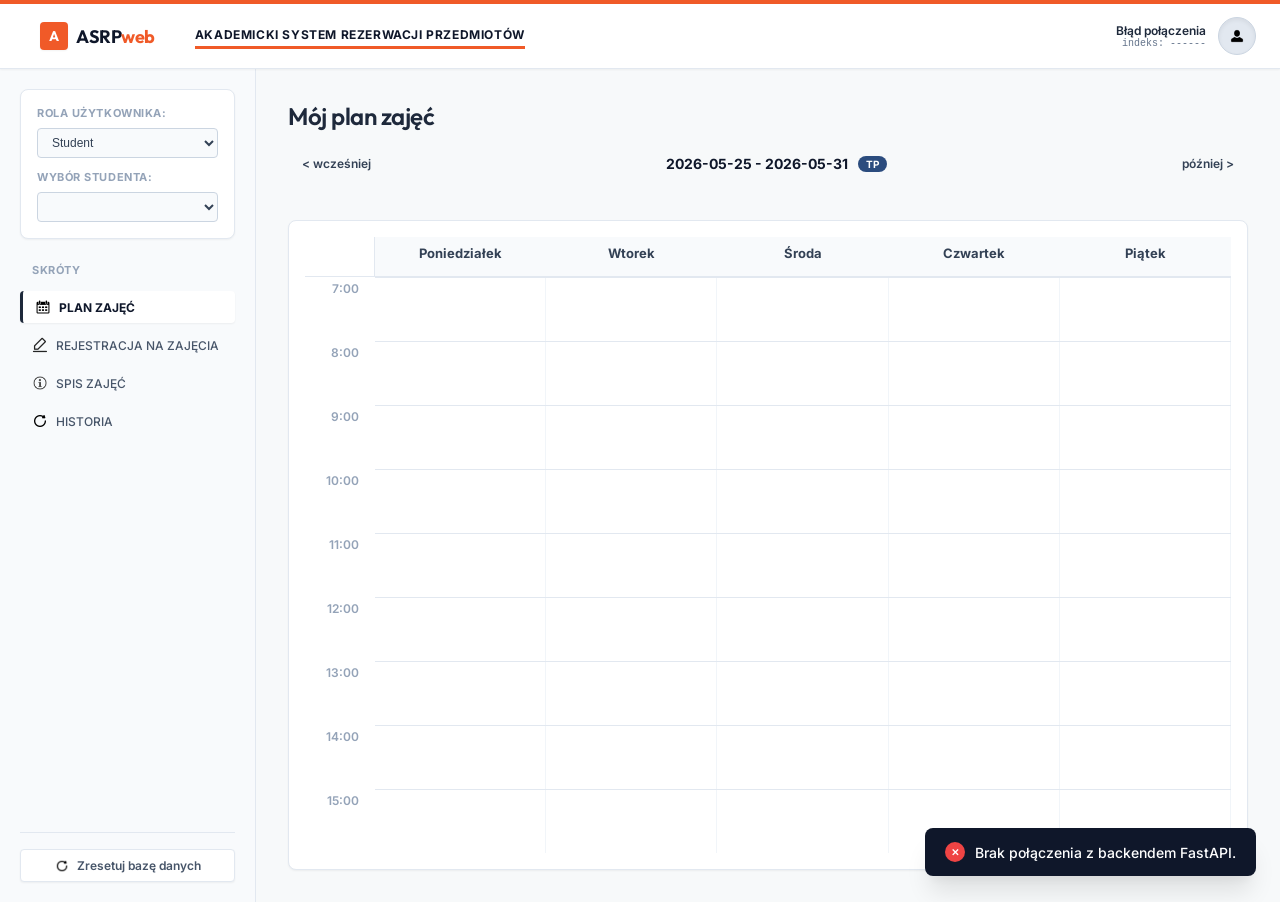
<file: index.html>
<!DOCTYPE html>
<html lang="pl">
<head>
    <meta charset="UTF-8">
    <meta name="viewport" content="width=device-width, initial-scale=1.0">
    <title>Mój plan zajęć - ASRPweb</title>
    <link href="https://fonts.googleapis.com/css2?family=Outfit:wght@300;400;500;600;700&family=Inter:wght@400;500;600;700&display=swap" rel="stylesheet">
    <link rel="stylesheet" href="style.css">
</head>
<body>
    <header class="header-container">
        <div class="header-left">
            <div class="logo-container">
                <div class="asrp-logo">A</div>
                <span class="asrp-text">ASRP<span>web</span></span>
            </div>

            <nav class="header-tabs">
                <span class="active-tab">Akademicki System Rezerwacji Przedmiotów</span>
            </nav>
        </div>

        <div class="profile-container">
            <div class="profile-info">
                <div id="currentUserLabel" class="profile-name">Ładowanie...</div>
                <div id="currentIndexLabel" class="profile-index">indeks: ------</div>
            </div>
            <div class="avatar-circle">
                <img src="img/avatar.png" alt="Avatar" class="avatar-img" />
            </div>
        </div>
    </header>

    <div class="layout-wrapper">
        
        <aside class="sidebar-nav">
            <div>
                <div class="student-selector-box">
                    <label for="roleSelect" class="selector-label">Rola Użytkownika:</label>
                    <select id="roleSelect" class="student-select" style="margin-bottom: 12px;">
                        <option value="student">Student</option>
                        <option value="teacher">Prowadzący</option>
                    </select>
                    
                    <label for="userSelect" id="userSelectLabel" class="selector-label">Student:</label>
                    <select id="userSelect" class="student-select">
                        <!-- Opcje będą dynamicznie wypełniane z API -->
                    </select>
                </div>

                <div class="menu-section">
                    <div class="menu-section-label">Skróty</div>
                    <nav class="menu-list" id="sidebarMenu">
                        <a href="index.html" class="menu-link-active" id="planLink">
                            <img src="img/callendar.png" alt="Plan" class="menu-icon" />
                            <span>PLAN ZAJĘĆ</span>
                        </a>
                        <a href="zapisy.html" class="menu-link" id="actionLink">
                            <img src="img/sign.png" alt="Rejestracja" class="menu-icon" />
                            <span>REJESTRACJA NA ZAJĘCIA</span>
                        </a>
                        <a href="zajecia.html" class="menu-link" id="catalogLink">
                            <img src="img/info.png" alt="Spis" class="menu-icon" />
                            <span>SPIS ZAJĘĆ</span>
                        </a>
                        <a href="historia.html" class="menu-link" id="historyLink">
                            <img src="img/reset.png" alt="Historia" class="menu-icon" style="filter: hue-rotate(90deg);" />
                            <span>HISTORIA</span>
                        </a>
                    </nav>
                </div>
            </div>

            <div class="sidebar-bottom">
                <button id="resetDbBtn" class="reset-db-btn">
                    <img src="img/reset.png" alt="Reset" class="reset-icon" />
                    <span>Zresetuj bazę danych</span>
                </button>
            </div>
        </aside>

        <main class="content-main">
            <section class="content-section">
                <div class="title-container">
                    <h1 class="main-title">Mój plan zajęć</h1>
                </div>

                <div class="week-navigation">
                    <button id="prevWeekBtn" class="nav-text-btn">
                        <span>&lt; wcześniej</span>
                    </button>
                    
                    <div class="week-range-container">
                        <span id="dateRangeText">2026-05-25 - 2026-05-31</span>
                        <span id="weekParityText" class="week-parity-badge" title="Tydzień parzysty / nieparzysty">TP</span>
                    </div>

                    <button id="nextWeekBtn" class="nav-text-btn">
                        <span>później &gt;</span>
                    </button>
                </div>

                <div class="timetable-outer-container">
                    <div class="timetable-inner-container">
                        <div id="timetableGrid" class="timetable-grid">
                            <div class="grid-top-left-cell"></div>
                            <div class="weekday-header weekday-header-mon">Poniedziałek</div>
                            <div class="weekday-header weekday-header-tue">Wtorek</div>
                            <div class="weekday-header weekday-header-wed">Środa</div>
                            <div class="weekday-header weekday-header-thu">Czwartek</div>
                            <div class="weekday-header weekday-header-fri">Piątek</div>
                        </div>
                    </div>
                </div>
            </section>
        </main>
    </div>

    <div id="toast">
        <span id="toastIcon" class="toast-icon"></span>
        <span id="toastText">Toast message placeholder</span>
    </div>

    <script src="index.js"></script>
</body>
</html>
</file>
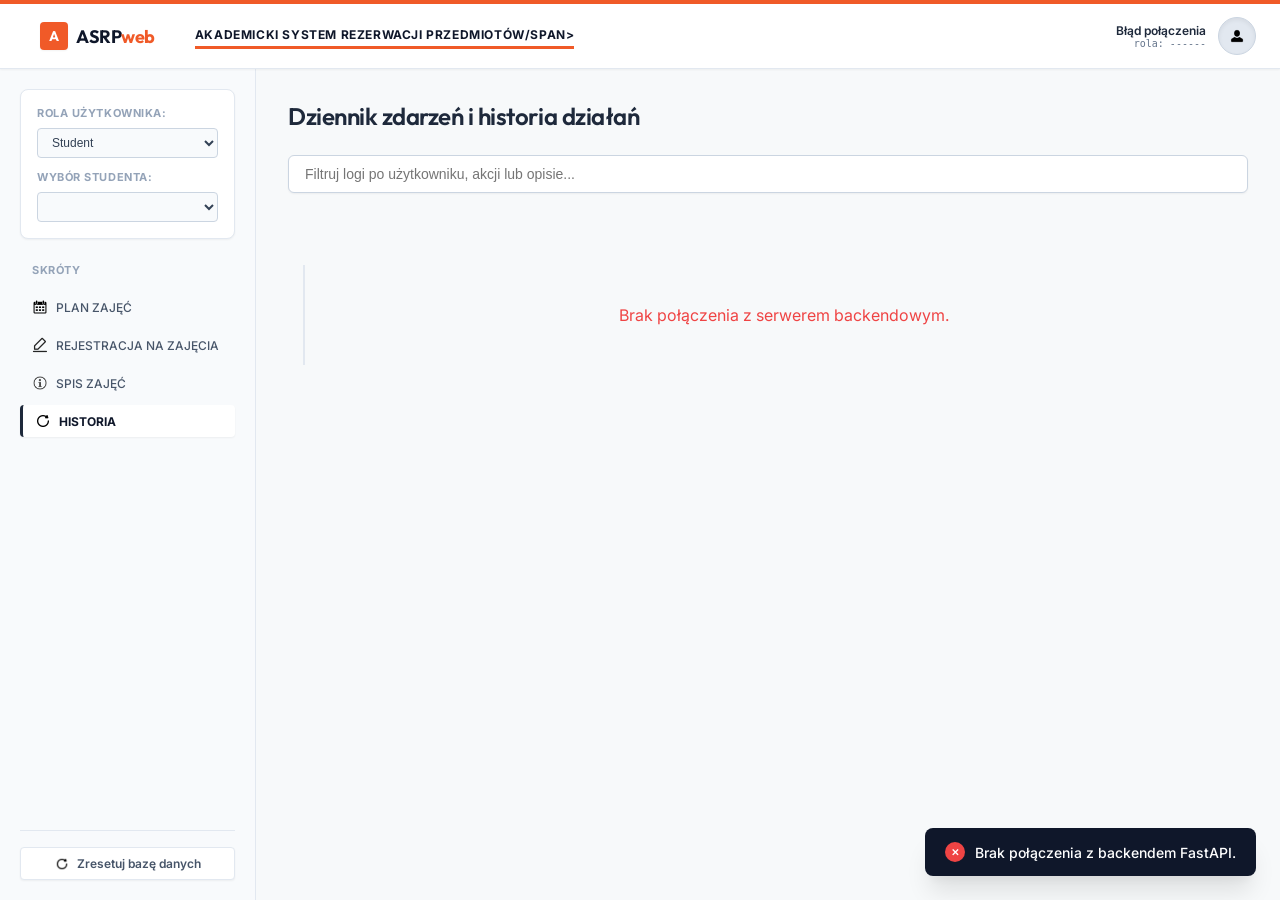
<file: historia.html>
<!DOCTYPE html>
<html lang="pl">
<head>
    <meta charset="UTF-8">
    <meta name="viewport" content="width=device-width, initial-scale=1.0">
    <title>Historia operacji - ASRPweb</title>
    <link href="https://fonts.googleapis.com/css2?family=Outfit:wght@300;400;500;600;700&family=Inter:wght@400;500;600;700&display=swap" rel="stylesheet">
    <link rel="stylesheet" href="style.css">
</head>
<body>

    <header class="header-container">
        <div class="header-left">
            <div class="logo-container">
                <div class="asrp-logo">A</div>
                <span class="asrp-text">ASRP<span>web</span></span>
            </div>

            <nav class="header-tabs">
                <span class="active-tab">Akademicki System Rezerwacji Przedmiotów/span>
            </nav>
        </div>

        <div class="profile-container">
            <div class="profile-info">
                <div id="currentUserLabel" class="profile-name">Ładowanie...</div>
                <div id="currentIndexLabel" class="profile-index">rola: ------</div>
            </div>
            <div class="avatar-circle">
                <img src="img/avatar.png" alt="Avatar" class="avatar-img" />
            </div>
        </div>
    </header>

    <div class="layout-wrapper">
        <aside class="sidebar-nav">
            <div>
                <div class="student-selector-box">
                    <label for="roleSelect" class="selector-label">Rola Użytkownika:</label>
                    <select id="roleSelect" class="student-select" style="margin-bottom: 12px;">
                        <option value="student">Student</option>
                        <option value="teacher">Prowadzący</option>
                    </select>
                    
                    <label for="userSelect" id="userSelectLabel" class="selector-label">Użytkownik:</label>
                    <select id="userSelect" class="student-select">
                        <!-- Opcje będą dynamicznie wypełniane z API -->
                    </select>
                </div>

                <div class="menu-section">
                    <div class="menu-section-label">Skróty</div>
                    <nav class="menu-list" id="sidebarMenu">
                        <a href="index.html" class="menu-link" id="planLink">
                            <img src="img/callendar.png" alt="Plan" class="menu-icon" />
                            <span>PLAN ZAJĘĆ</span>
                        </a>
                        <a href="zapisy.html" class="menu-link" id="actionLink">
                            <img src="img/sign.png" alt="Rejestracja" class="menu-icon" />
                            <span>REJESTRACJA NA ZAJĘCIA</span>
                        </a>
                        <a href="zajecia.html" class="menu-link" id="catalogLink">
                            <img src="img/info.png" alt="Spis" class="menu-icon" />
                            <span>SPIS ZAJĘĆ</span>
                        </a>
                        <a href="historia.html" class="menu-link-active" id="historyLink">
                            <img src="img/reset.png" alt="Historia" class="menu-icon" style="filter: hue-rotate(90deg);" />
                            <span>HISTORIA</span>
                        </a>
                    </nav>
                </div>
            </div>

            <div class="sidebar-bottom">
                <button id="resetDbBtn" class="reset-db-btn">
                    <img src="img/reset.png" alt="Reset" class="reset-icon" />
                    <span>Zresetuj bazę danych</span>
                </button>
            </div>
        </aside>

        <main class="content-main">
            <section class="content-section">
                <div class="title-container">
                    <h1 class="main-title">Dziennik zdarzeń i historia działań</h1>
                </div>

                <div class="search-bar-container">
                    <input type="text" id="searchBar" class="search-input-field" placeholder="Filtruj logi po użytkowniku, akcji lub opisie...">
                </div>

                <div id="logsContainer" class="timeline-container">
                    <!-- Dynamiczne wiersze logów będą wstawiane tutaj -->
                    <div style="text-align: center; padding: 48px; color: #64748b;">Ładowanie historii działań...</div>
                </div>
            </section>
        </main>
    </div>

    <!-- TOAST POPUP -->
    <div id="toast">
        <span id="toastIcon" class="toast-icon"></span>
        <span id="toastText">Toast message placeholder</span>
    </div>

    <script src="historia.js"></script>
</body>
</html>
</file>
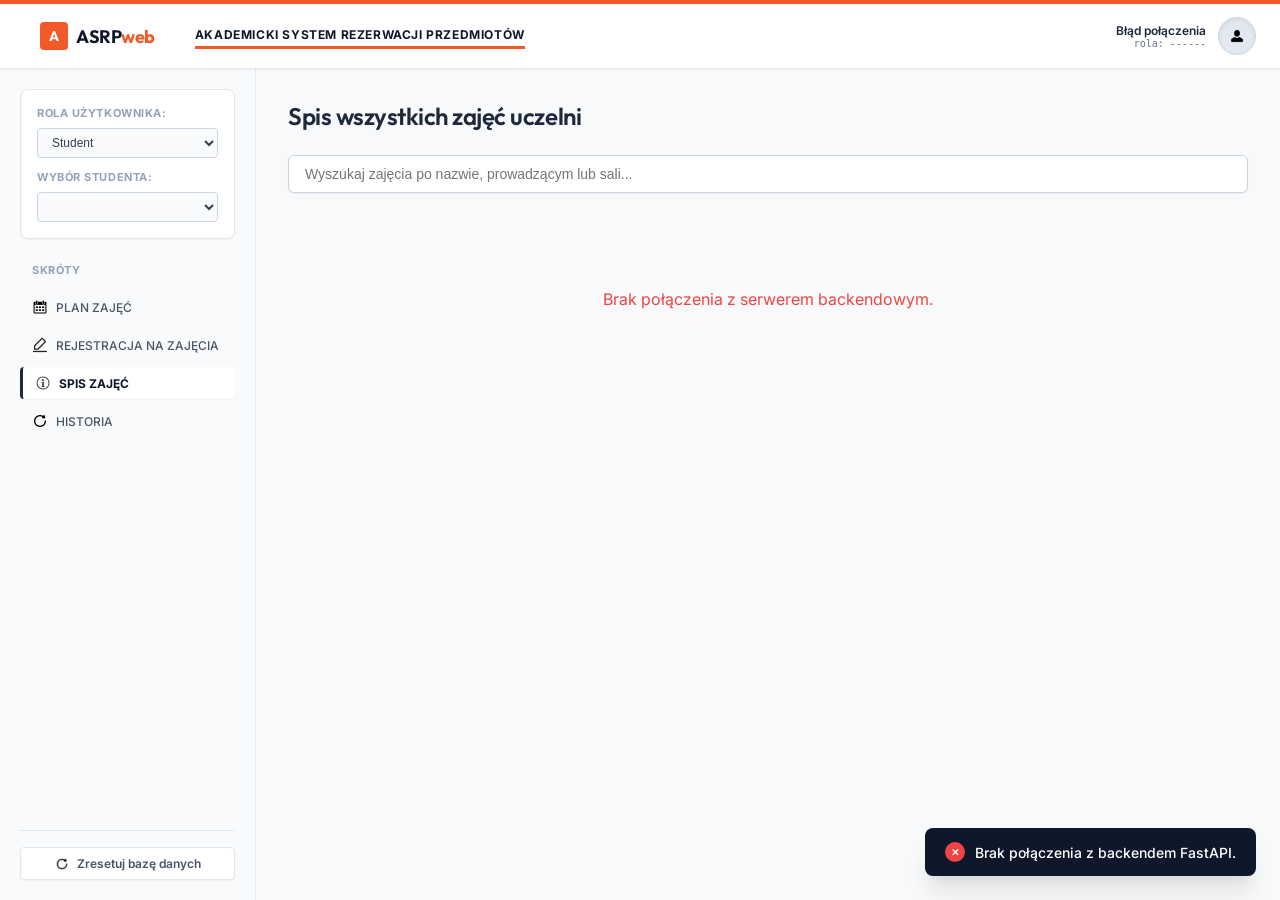
<file: zajecia.html>
<!DOCTYPE html>
<html lang="pl">
<head>
    <meta charset="UTF-8">
    <meta name="viewport" content="width=device-width, initial-scale=1.0">
    <title>Spis wszystkich zajęć - ASRPweb</title>
    <link href="https://fonts.googleapis.com/css2?family=Outfit:wght@300;400;500;600;700&family=Inter:wght@400;500;600;700&display=swap" rel="stylesheet">
    <link rel="stylesheet" href="style.css">
</head>
<body>

    <header class="header-container">
        <div class="header-left">
            <div class="logo-container">
                <div class="asrp-logo">A</div>
                <span class="asrp-text">ASRP<span>web</span></span>
            </div>

            <nav class="header-tabs">
                <span class="active-tab">Akademicki System Rezerwacji Przedmiotów</span>
            </nav>
        </div>

        <div class="profile-container">
            <div class="profile-info">
                <div id="currentUserLabel" class="profile-name">Ładowanie...</div>
                <div id="currentIndexLabel" class="profile-index">rola: ------</div>
            </div>
            <div class="avatar-circle">
                <img src="img/avatar.png" alt="Avatar" class="avatar-img" />
            </div>
        </div>
    </header>

    <div class="layout-wrapper">
        <aside class="sidebar-nav">
            <div>
                <div class="student-selector-box">
                    <label for="roleSelect" class="selector-label">Rola Użytkownika:</label>
                    <select id="roleSelect" class="student-select" style="margin-bottom: 12px;">
                        <option value="student">Student</option>
                        <option value="teacher">Prowadzący</option>
                    </select>
                    
                    <label for="userSelect" id="userSelectLabel" class="selector-label">Użytkownik:</label>
                    <select id="userSelect" class="student-select">
                        <!-- Opcje będą dynamicznie wypełniane z API -->
                    </select>
                </div>

                <div class="menu-section">
                    <div class="menu-section-label">Skróty</div>
                    <nav class="menu-list" id="sidebarMenu">
                        <a href="index.html" class="menu-link" id="planLink">
                            <img src="img/callendar.png" alt="Plan" class="menu-icon" />
                            <span>PLAN ZAJĘĆ</span>
                        </a>
                        <a href="zapisy.html" class="menu-link" id="actionLink">
                            <img src="img/sign.png" alt="Rejestracja" class="menu-icon" />
                            <span>REJESTRACJA NA ZAJĘCIA</span>
                        </a>
                        <a href="zajecia.html" class="menu-link-active" id="catalogLink">
                            <img src="img/info.png" alt="Spis" class="menu-icon" />
                            <span>SPIS ZAJĘĆ</span>
                        </a>
                        <a href="historia.html" class="menu-link" id="historyLink">
                            <img src="img/reset.png" alt="Historia" class="menu-icon" style="filter: hue-rotate(90deg);" />
                            <span>HISTORIA</span>
                        </a>
                    </nav>
                </div>
            </div>

            <div class="sidebar-bottom">
                <button id="resetDbBtn" class="reset-db-btn">
                    <img src="img/reset.png" alt="Reset" class="reset-icon" />
                    <span>Zresetuj bazę danych</span>
                </button>
            </div>
        </aside>

        <main class="content-main">
            <section class="content-section">
                <div class="title-container">
                    <h1 class="main-title">Spis wszystkich zajęć uczelni</h1>
                </div>

                <div class="search-bar-container">
                    <input type="text" id="searchBar" class="search-input-field" placeholder="Wyszukaj zajęcia po nazwie, prowadzącym lub sali...">
                </div>

                <div id="catalogContainer">
                    <!-- Dynamiczne karty zajęć będą wstawiane tutaj -->
                    <div style="text-align: center; padding: 48px; color: #64748b;">Ładowanie spisu zajęć...</div>
                </div>
            </section>
        </main>
    </div>

    <!-- TOAST POPUP -->
    <div id="toast">
        <span id="toastIcon" class="toast-icon"></span>
        <span id="toastText">Toast message placeholder</span>
    </div>

    <script src="zajecia.js"></script>
</body>
</html>
</file>
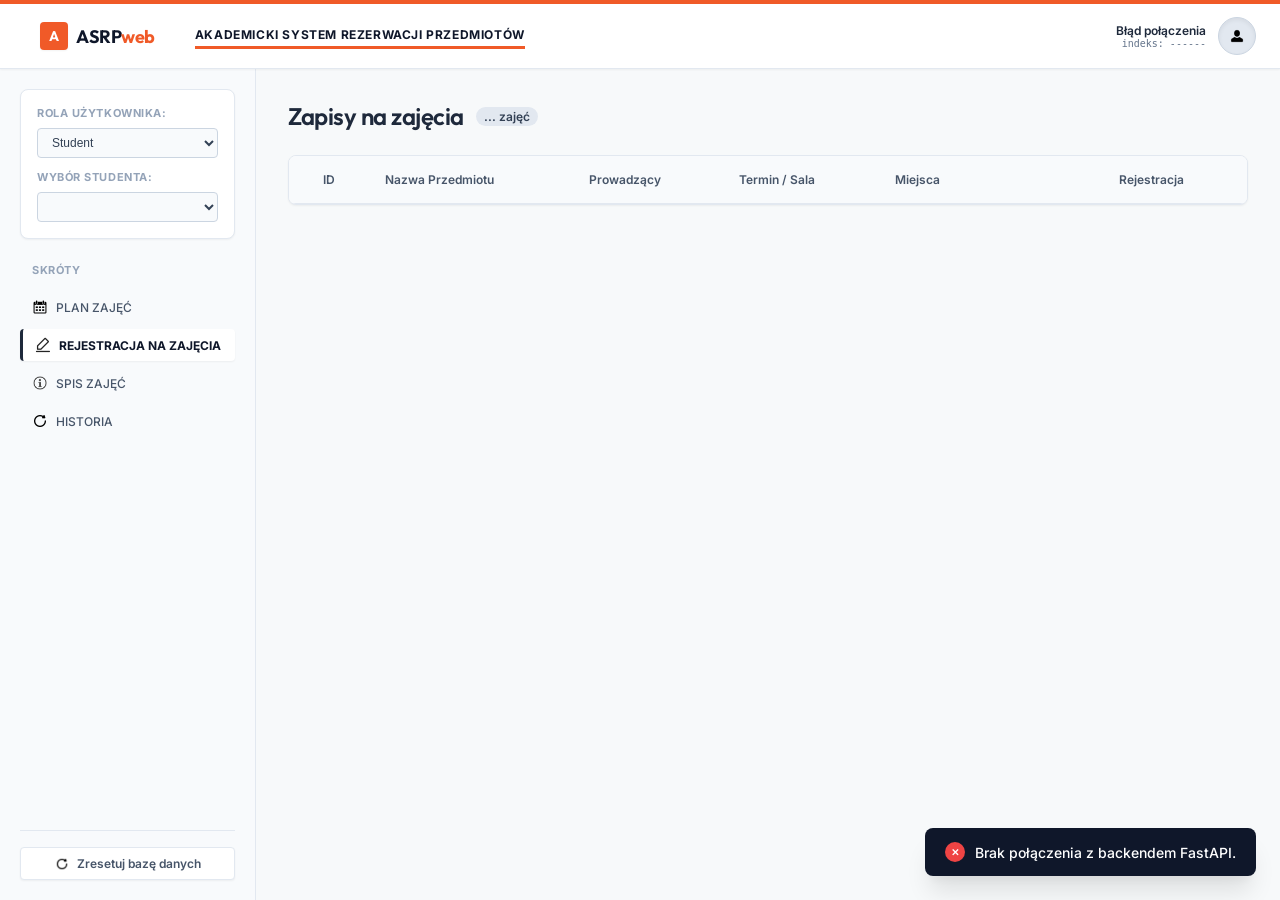
<file: zapisy.html>
<!DOCTYPE html>
<html lang="pl">
<head>
    <meta charset="UTF-8">
    <meta name="viewport" content="width=device-width, initial-scale=1.0">
    <title>Zapisy na zajęcia - ASRPweb</title>
    <link href="https://fonts.googleapis.com/css2?family=Outfit:wght@300;400;500;600;700&family=Inter:wght@400;500;600;700&display=swap" rel="stylesheet">
    <link rel="stylesheet" href="style.css">
</head>
<body>

    <header class="header-container">
        <div class="header-left">
            <div class="logo-container">
                <div class="asrp-logo">A</div>
                <span class="asrp-text">ASRP<span>web</span></span>
            </div>

            <nav class="header-tabs">
                <span class="active-tab">Akademicki System Rezerwacji Przedmiotów</span>
            </nav>
        </div>

        <div class="profile-container">
            <div class="profile-info">
                <div id="currentUserLabel" class="profile-name">Ładowanie...</div>
                <div id="currentIndexLabel" class="profile-index">indeks: ------</div>
            </div>
            <div class="avatar-circle">
                <img src="img/avatar.png" alt="Avatar" class="avatar-img" />
            </div>
        </div>
    </header>

    <div class="layout-wrapper">
        <aside class="sidebar-nav">
            <div>
                <div class="student-selector-box">
                    <label for="roleSelect" class="selector-label">Rola Użytkownika:</label>
                    <select id="roleSelect" class="student-select" style="margin-bottom: 12px;">
                        <option value="student">Student</option>
                        <option value="teacher">Prowadzący</option>
                    </select>
                    
                    <label for="userSelect" id="userSelectLabel" class="selector-label">Student:</label>
                    <select id="userSelect" class="student-select">
                        <!-- Opcje będą dynamicznie wypełniane z API -->
                    </select>
                </div>

                <div class="menu-section">
                    <div class="menu-section-label">Skróty</div>
                    <nav class="menu-list" id="sidebarMenu">
                        <a href="index.html" class="menu-link" id="planLink">
                            <img src="img/callendar.png" alt="Plan" class="menu-icon" />
                            <span>PLAN ZAJĘĆ</span>
                        </a>
                        <a href="zapisy.html" class="menu-link-active" id="actionLink">
                            <img src="img/sign.png" alt="Rejestracja" class="menu-icon" />
                            <span>REJESTRACJA NA ZAJĘCIA</span>
                        </a>
                        <a href="zajecia.html" class="menu-link" id="catalogLink">
                            <img src="img/info.png" alt="Spis" class="menu-icon" />
                            <span>SPIS ZAJĘĆ</span>
                        </a>
                        <a href="historia.html" class="menu-link" id="historyLink">
                            <img src="img/reset.png" alt="Historia" class="menu-icon" style="filter: hue-rotate(90deg);" />
                            <span>HISTORIA</span>
                        </a>
                    </nav>
                </div>
            </div>

            <div class="sidebar-bottom">
                <button id="resetDbBtn" class="reset-db-btn">
                    <img src="img/reset.png" alt="Reset" class="reset-icon" />
                    <span>Zresetuj bazę danych</span>
                </button>
            </div>
        </aside>

        <main class="content-main">
            <section class="content-section">
                <div class="title-container-align">
                    <h1 class="main-title">Zapisy na zajęcia</h1>
                    <span id="classesCountBadge" class="classes-count-badge">... zajęć</span>
                </div>

                <div id="alert-message">
                    <span id="alertMessageText">Alert text placeholder</span>
                    <button onclick="document.getElementById('alert-message').classList.remove('show-alert')" class="alert-close-btn">✕</button>
                </div>

                <div class="registration-container">
                    <div class="table-responsive">
                        <table class="registration-table">
                            <thead>
                                <tr>
                                    <th class="table-id-header">ID</th>
                                    <th>Nazwa Przedmiotu</th>
                                    <th>Prowadzący</th>
                                    <th>Termin / Sala</th>
                                    <th class="table-seats-header">Miejsca</th>
                                    <th class="table-action-header">Rejestracja</th>
                                </tr>
                            </thead>
                            <tbody id="classesTableBody">
                                <!-- zajęcia uzupełniane dynamicznie z API -->
                            </tbody>
                        </table>
                    </div>
                </div>
            </section>
        </main>
    </div>

    <!-- TOAST POPUP -->
    <div id="toast">
        <span id="toastIcon" class="toast-icon"></span>
        <span id="toastText">Toast message placeholder</span>
    </div>

    <!-- Link to external JS -->
    <script src="zapisy.js"></script>
</body>
</html>
</file>
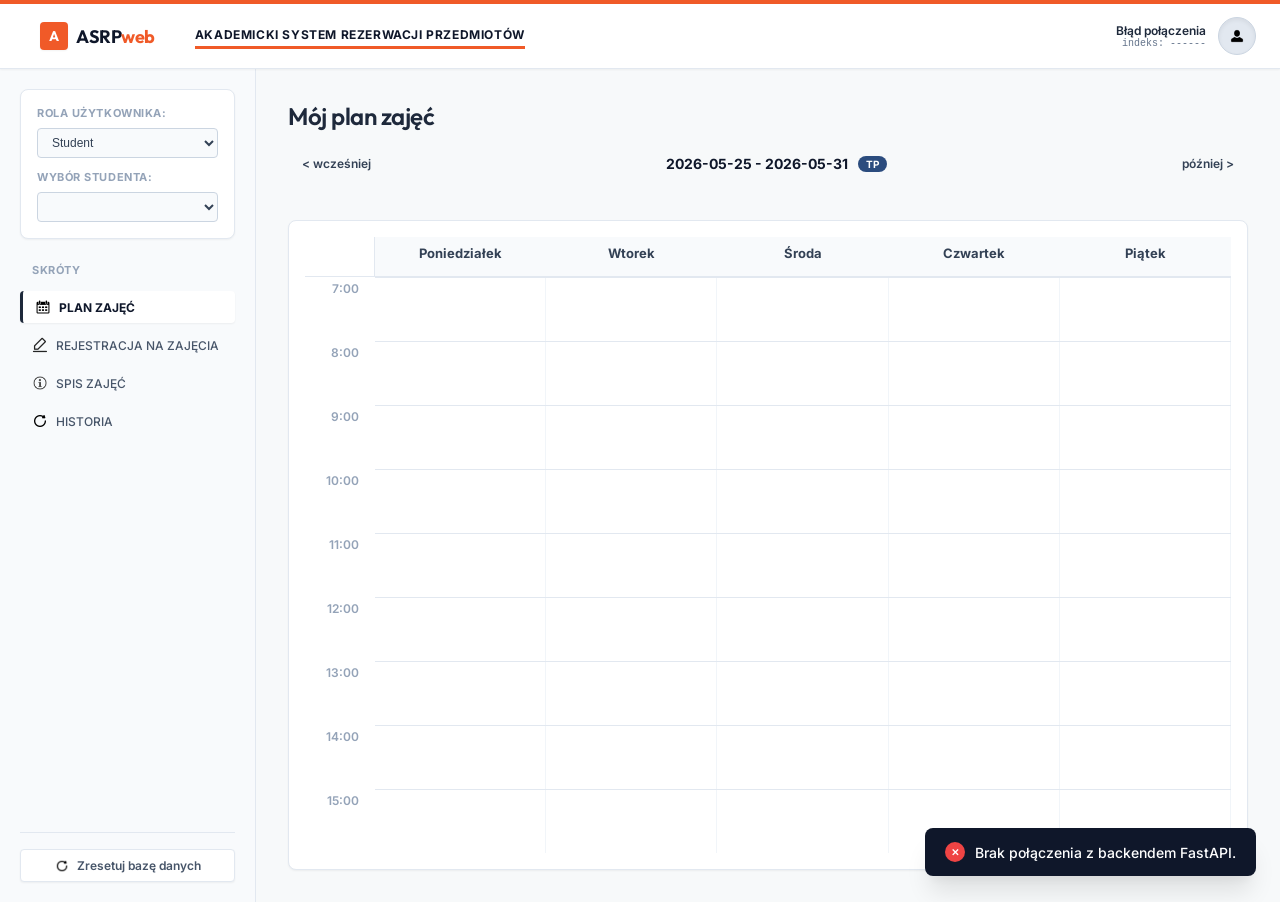
<file: zarzadzanie.html>
<!DOCTYPE html>
<html lang="pl">
<head>
    <meta charset="UTF-8">
    <meta name="viewport" content="width=device-width, initial-scale=1.0">
    <title>Zarządzanie zajęciami - USOSweb</title>
    <link href="https://fonts.googleapis.com/css2?family=Outfit:wght@300;400;500;600;700&family=Inter:wght@400;500;600;700&display=swap" rel="stylesheet">
    <link rel="stylesheet" href="style.css">
</head>
<body>

    <header class="header-container">
        <div class="header-left">
            <div class="logo-container">
                <div class="asrp-logo">A</div>
                <span class="asrp-text">ASRP<span>web</span></span>
            </div>

            <nav class="header-tabs">
                <span class="active-tab">Akademicki System Rezerwacji Przedmiotów</span>
            </nav>
        </div>

        <div class="profile-container">
            <div class="profile-info">
                <div id="currentUserLabel" class="profile-name">Ładowanie...</div>
                <div id="currentIndexLabel" class="profile-index">rola: ------</div>
            </div>
            <div class="avatar-circle">
                <img src="img/avatar.png" alt="Avatar" class="avatar-img" />
            </div>
        </div>
    </header>

    <div class="layout-wrapper">
        <aside class="sidebar-nav">
            <div>
                <div class="student-selector-box">
                    <label for="roleSelect" class="selector-label">Rola Użytkownika:</label>
                    <select id="roleSelect" class="student-select" style="margin-bottom: 12px;">
                        <option value="student">Student</option>
                        <option value="teacher">Prowadzący</option>
                    </select>
                    
                    <label for="userSelect" id="userSelectLabel" class="selector-label">Prowadzący:</label>
                    <select id="userSelect" class="student-select">
                        <!-- Opcje będą dynamicznie wypełniane z API -->
                    </select>
                </div>

                <div class="menu-section">
                    <div class="menu-section-label">Skróty</div>
                    <nav class="menu-list" id="sidebarMenu">
                        <a href="index.html" class="menu-link" id="planLink">
                            <img src="img/callendar.png" alt="Plan" class="menu-icon" />
                            <span>PLAN ZAJĘĆ</span>
                        </a>
                        <a href="zarzadzanie.html" class="menu-link-active" id="actionLink">
                            <img src="img/sign.png" alt="Zarządzanie" class="menu-icon" />
                            <span>PANEL PROWADZĄCEGO</span>
                        </a>
                        <a href="zajecia.html" class="menu-link" id="catalogLink">
                            <img src="img/info.png" alt="Spis" class="menu-icon" />
                            <span>SPIS ZAJĘĆ</span>
                        </a>
                        <a href="historia.html" class="menu-link" id="historyLink">
                            <img src="img/reset.png" alt="Historia" class="menu-icon" style="filter: hue-rotate(90deg);" />
                            <span>HISTORIA</span>
                        </a>
                    </nav>
                </div>
            </div>

            <div class="sidebar-bottom">
                <button id="resetDbBtn" class="reset-db-btn">
                    <img src="img/reset.png" alt="Reset" class="reset-icon" />
                    <span>Zresetuj bazę danych</span>
                </button>
            </div>
        </aside>

        <main class="content-main">
            <section class="content-section">
                <div class="title-container-align">
                    <h1 class="main-title">Zarządzanie zajęciami</h1>
                    <div style="display: flex; gap: 12px; align-items: center;">
                        <span id="classesCountBadge" class="classes-count-badge">... zajęć</span>
                        <button id="addClassBtn" class="add-class-btn">
                            <span>+ Dodaj zajęcia</span>
                        </button>
                    </div>
                </div>

                <div id="alert-message">
                    <span id="alertMessageText">Alert text placeholder</span>
                    <button onclick="document.getElementById('alert-message').classList.remove('show-alert')" class="alert-close-btn">✕</button>
                </div>

                <div class="registration-container">
                    <div class="table-responsive">
                        <table class="registration-table">
                            <thead>
                                <tr>
                                    <th class="table-id-header">ID</th>
                                    <th>Nazwa Zajęć</th>
                                    <th>Termin</th>
                                    <th>Sala</th>
                                    <th>Miejsca (Zapisani / Maks)</th>
                                    <th>Parzystość</th>
                                    <th class="table-action-header">Akcje</th>
                                </tr>
                            </thead>
                            <tbody id="classesTableBody">
                                <!-- zajęcia uzupełniane dynamicznie z API -->
                            </tbody>
                        </table>
                    </div>
                </div>
            </section>
        </main>
    </div>

    <!-- MODAL DO DODAWANIA/EDYCJI ZAJĘĆ -->
    <div id="classModal" class="modal-overlay">
        <div class="modal-container">
            <div class="modal-header">
                <h2 id="modalTitle">Dodaj nowe zajęcia</h2>
                <button id="closeModalBtn" class="modal-close-x">✕</button>
            </div>
            <form id="classForm" class="modal-form">
                <div id="modal-alert-message" class="modal-alert-box">
                    <span id="modalAlertMessageText">Alert text placeholder</span>
                    <button type="button" onclick="document.getElementById('modal-alert-message').classList.remove('show-alert')" class="alert-close-btn">✕</button>
                </div>
                <input type="hidden" id="classIdInput" value="">
                
                <div class="form-group">
                    <label for="classNameInput">Nazwa przedmiotu / zajęć</label>
                    <input type="text" id="classNameInput" required placeholder="np. Algorytmy i struktury danych">
                </div>
                
                <div class="form-row">
                    <div class="form-group half-width">
                        <label for="classRoomInput">Sala</label>
                        <input type="text" id="classRoomInput" required placeholder="np. 3.12">
                    </div>
                    <div class="form-group half-width">
                        <label for="classMaxSeatsInput">Liczba miejsc</label>
                        <input type="number" id="classMaxSeatsInput" required min="1" value="30">
                    </div>
                </div>
                
                <div class="form-row">
                    <div class="form-group third-width">
                        <label for="classDayInput">Dzień tygodnia</label>
                        <select id="classDayInput" class="student-select">
                            <option value="1">Poniedziałek</option>
                            <option value="2">Wtorek</option>
                            <option value="3">Środa</option>
                            <option value="4">Czwartek</option>
                            <option value="5">Piątek</option>
                        </select>
                    </div>
                    <div class="form-group third-width">
                        <label for="classStartTimeInput">Godzina startu</label>
                        <input type="text" id="classStartTimeInput" required placeholder="08:00" pattern="^[0-2][0-9]:[0-5][0-9]$" title="Format HH:MM">
                    </div>
                    <div class="form-group third-width">
                        <label for="classEndTimeInput">Godzina końca</label>
                        <input type="text" id="classEndTimeInput" required placeholder="09:30" pattern="^[0-2][0-9]:[0-5][0-9]$" title="Format HH:MM">
                    </div>
                </div>
                
                <div class="form-group">
                    <label for="classParityInput">Parzystość tygodnia</label>
                    <select id="classParityInput" class="student-select">
                        <option value="0">Co tydzień (TP i TN)</option>
                        <option value="1">Tydzień parzysty (TP)</option>
                        <option value="2">Tydzień nieparzysty (TN)</option>
                    </select>
                </div>
                
                <div class="modal-buttons">
                    <button type="button" id="cancelModalBtn" class="btn-cancel">Anuluj</button>
                    <button type="submit" id="saveClassBtn" class="btn-save">Zapisz</button>
                </div>
            </form>
        </div>
    </div>

    <!-- TOAST POPUP -->
    <div id="toast">
        <span id="toastIcon" class="toast-icon"></span>
        <span id="toastText">Toast message placeholder</span>
    </div>

    <script src="zarzadzanie.js"></script>
</body>
</html>
</file>
<file: style.css>
/* ASRP Mockup Stylesheet */

body {
    font-family: 'Inter', -apple-system, BlinkMacSystemFont, "Segoe UI", Roboto, sans-serif;
    background-color: #f7f9fa;
    margin: 0;
    padding: 0;
    min-height: 100vh;
    display: flex;
    flex-direction: column;
    color: #334155;
}

/* Header Component */
.header-container {
    background-color: white;
    border-top: 4px solid #f05a28;
    border-bottom: 1px solid #e2e8f0;
    padding: 12px 24px;
    display: flex;
    align-items: center;
    justify-content: space-between;
    box-shadow: 0 1px 2px 0 rgba(0, 0, 0, 0.05);
    z-index: 10;
    height: 40px;
}

.header-left {
    display: flex;
    align-items: center;
}

.burger-btn {
    color: #475569;
    background: none;
    border: none;
    cursor: pointer;
    padding: 0;
    display: flex;
    align-items: center;
}

.logo-container {
    margin-left: 16px;
    display: flex;
    align-items: center;
    gap: 8px;
}

.asrp-logo {
    width: 28px;
    height: 28px;
    background-color: #f05a28;
    border-radius: 4px;
    display: flex;
    align-items: center;
    justify-content: center;
    color: white;
    font-weight: bold;
    font-family: 'Outfit', sans-serif;
    font-size: 14px;
    box-shadow: 0 1px 2px 0 rgba(0, 0, 0, 0.05);
}

.asrp-text {
    font-family: 'Outfit', sans-serif;
    font-size: 18px;
    font-weight: 700;
    color: #0f172a;
    letter-spacing: -0.025em;
}

.asrp-text span {
    color: #f05a28;
}

.header-tabs {
    margin-left: 40px;
    display: flex;
    gap: 24px;
    font-size: 12px;
    font-weight: 600;
    letter-spacing: 0.05em;
    text-transform: uppercase;
    color: #6b7280;
}

.active-tab {
    color: #0f172a;
    border-bottom: 3px solid #f05a28;
    padding-bottom: 4px;
    font-weight: 700;
    padding-top: 4px;
    cursor: default;
}

.profile-container {
    display: flex;
    align-items: center;
    gap: 12px;
}

.profile-info {
    text-align: right;
}

.profile-name {
    font-size: 12px;
    font-weight: 600;
    color: #1e293b;
}

.profile-index {
    font-size: 10px;
    color: #64748b;
    font-family: monospace;
}

.avatar-circle {
    width: 36px;
    height: 36px;
    background-color: #e2e8f0;
    border: 1px solid #cbd5e1;
    border-radius: 9999px;
    display: flex;
    align-items: center;
    justify-content: center;
    color: #475569;
    box-shadow: inset 0 2px 4px 0 rgba(0, 0, 0, 0.06);
    overflow: hidden;
}

.avatar-img {
    width: 20px;
    height: 20px;
    border-radius: 50%;
    object-fit: cover;
}

/* Layout Structure */
.layout-wrapper {
    display: flex;
    flex: 1 1 0%;
    overflow: hidden;
}

/* Sidebar Navigation */
.sidebar-nav {
    width: 256px;
    background-color: #f8fafc;
    border-right: 1px solid #e2e8f0;
    padding: 20px;
    display: flex;
    flex-direction: column;
    justify-content: space-between;
    box-sizing: border-box;
    flex-shrink: 0;
}

.student-selector-box {
    background-color: white;
    padding: 16px;
    border-radius: 8px;
    border: 1px solid #e2e8f0;
    box-shadow: 0 1px 2px 0 rgba(0, 0, 0, 0.05);
    margin-bottom: 24px;
}

.selector-label {
    display: block;
    font-size: 11px;
    font-weight: 700;
    color: #94a3b8;
    text-transform: uppercase;
    letter-spacing: 0.05em;
    margin-bottom: 8px;
}

.student-select {
    width: 100%;
    background-color: #f8fafc;
    border: 1px solid #cbd5e1;
    border-radius: 4px;
    padding: 6px 10px;
    font-size: 12px;
    font-weight: 500;
    color: #334155;
    outline: none;
    cursor: pointer;
}

.menu-section {
    display: flex;
    flex-direction: column;
    gap: 6px;
}

.menu-section-label {
    font-size: 11px;
    font-weight: 700;
    color: #94a3b8;
    text-transform: uppercase;
    letter-spacing: 0.05em;
    margin-bottom: 8px;
    padding-left: 12px;
}

.menu-list {
    display: flex;
    flex-direction: column;
    gap: 6px;
}

.menu-link {
    display: flex;
    align-items: center;
    padding: 8px 12px;
    border-radius: 4px;
    font-size: 12px;
    font-weight: 500;
    color: #475569;
    text-decoration: none;
    transition: all 0.2s;
}

.menu-link:hover {
    color: #0f172a;
    background-color: #f1f5f9;
}

.menu-link-active {
    display: flex;
    align-items: center;
    padding: 8px 12px;
    border-radius: 4px;
    font-size: 12px;
    font-weight: 700;
    color: #0f172a;
    background-color: white;
    box-shadow: 0 1px 2px 0 rgba(0, 0, 0, 0.05);
    border-left: 3px solid #1e293b;
    text-decoration: none;
}

.menu-icon {
    width: 16px;
    height: 16px;
    margin-right: 8px;
    object-fit: contain;
}

.sidebar-bottom {
    border-top: 1px solid #e2e8f0;
    padding-top: 16px;
}

.reset-db-btn {
    width: 100%;
    background-color: white;
    color: #475569;
    font-size: 12px;
    font-weight: 600;
    padding: 8px 12px;
    border-radius: 4px;
    border: 1px solid #e2e8f0;
    cursor: pointer;
    display: flex;
    align-items: center;
    justify-content: center;
    box-shadow: 0 1px 2px 0 rgba(0, 0, 0, 0.05);
    transition: all 0.2s;
    font-family: 'Inter', sans-serif;
}

.reset-db-btn:hover {
    background-color: #fff5f5;
    color: #ef4444;
    border-color: #fecaca;
}

.reset-icon {
    width: 14px;
    height: 14px;
    margin-right: 8px;
    object-fit: contain;
}

/* Main Content Area */
.content-main {
    flex-grow: 1;
    padding: 32px;
    box-sizing: border-box;
    overflow-y: auto;
}

.content-section {
    display: flex;
    flex-direction: column;
    gap: 24px;
}

.title-container {
    display: flex;
    justify-content: space-between;
    align-items: center;
}

.title-container-align {
    display: flex;
    align-items: center;
    gap: 12px;
}

.main-title {
    font-family: 'Outfit', sans-serif;
    font-size: 24px;
    font-weight: 600;
    color: #1e293b;
    margin: 0;
    letter-spacing: -0.02em;
}

.classes-count-badge {
    background-color: #e2e8f0;
    color: #334155;
    font-size: 12px;
    font-weight: 600;
    padding: 2px 8px;
    border-radius: 9999px;
}

/* Week Navigation */
.week-navigation {
    display: flex;
    align-items: center;
    justify-content: space-between;
    padding: 0 8px;
    margin-bottom: 24px;
}

.nav-text-btn {
    font-size: 12px;
    font-weight: 600;
    color: #334155;
    background: none;
    border: none;
    cursor: pointer;
    display: flex;
    align-items: center;
    gap: 4px;
    transition: color 0.15s;
    font-family: 'Inter', sans-serif;
}

.nav-text-btn:hover {
    color: black;
}

.week-range-container {
    display: flex;
    align-items: center;
    gap: 10px;
    font-size: 14px;
    font-weight: 700;
    color: #0f172a;
}

.week-parity-badge {
    font-size: 10px;
    font-weight: 700;
    color: white;
    padding: 2px 8px;
    border-radius: 9999px;
    user-select: none;
}

/* Timetable Grid Component */
.timetable-outer-container {
    background-color: white;
    border: 1px solid #e2e8f0;
    border-radius: 8px;
    box-shadow: 0 1px 2px 0 rgba(0, 0, 0, 0.05);
    overflow-x: auto;
}

.timetable-inner-container {
    min-width: 760px;
    padding: 16px;
    position: relative;
}

.timetable-grid {
    display: grid;
    grid-template-columns: 70px repeat(5, minmax(140px, 1fr));
    grid-template-rows: 40px repeat(36, 16px);
}

.grid-top-left-cell {
    grid-column: 1;
    grid-row: 1;
    border-bottom: 1px solid #e2e8f0;
    border-right: 1px solid #e2e8f0;
}

.weekday-header {
    text-align: center;
    font-weight: 700;
    font-size: 13px;
    color: #334155;
    padding-top: 8px;
    background-color: #f8fafc;
    border-bottom: 1px solid #e2e8f0;
    box-sizing: border-box;
}

.weekday-header-mon { grid-column: 2; grid-row: 1; }
.weekday-header-tue { grid-column: 3; grid-row: 1; }
.weekday-header-wed { grid-column: 4; grid-row: 1; }
.weekday-header-thu { grid-column: 5; grid-row: 1; }
.weekday-header-fri { grid-column: 6; grid-row: 1; }

.hour-label {
    color: #94a3b8;
    font-size: 12px;
    font-weight: 600;
    text-align: right;
    padding-right: 16px;
    padding-top: 4px;
    box-sizing: border-box;
    user-select: none;
    z-index: 0;
}

.grid-vertical-line {
    border-right: 1px solid #f1f5f9;
    z-index: 0;
    pointer-events: none;
}

.grid-horizontal-line {
    border-top: 1px solid #e2e8f0;
    z-index: 0;
    pointer-events: none;
}

.timetable-card {
    background-color: #fff9e6;
    border: 1px solid #ffd043;
    color: #1e293b;
    border-radius: 6px;
    box-shadow: 0 1px 2px 0 rgba(0, 0, 0, 0.05);
    display: flex;
    flex-direction: column;
    justify-content: space-between;
    padding: 8px;
    font-size: 10px;
    font-weight: 500;
    line-height: 1.25;
    position: relative;
    overflow: hidden;
    cursor: pointer;
    box-sizing: border-box;
    z-index: 10;
    transition: all 0.15s ease;
}

.timetable-card:hover {
    box-shadow: 0 4px 6px -1px rgba(0, 0, 0, 0.1), 0 2px 4px -1px rgba(0, 0, 0, 0.06);
    transform: translateY(-1px);
}

.card-content-wrapper {
    display: flex;
    flex-direction: column;
    gap: 2px;
}

.card-title-text {
    font-weight: 700;
    color: #1e293b;
    display: -webkit-box;
    -webkit-line-clamp: 2;
    -webkit-box-orient: vertical;
    overflow: hidden;
}

.card-room-text {
    color: #64748b;
    font-weight: 500;
}

.card-time {
    position: absolute;
    bottom: 4px;
    right: 6px;
    font-weight: 700;
    color: #94a3b8;
    font-size: 9px;
    transition: color 0.15s;
}

.timetable-card:hover .card-time {
    color: #f05a28;
}

.card-parity-tp {
    font-size: 8px;
    background-color: #dbeafe;
    color: #1e40af;
    padding: 2px 4px;
    border-radius: 4px;
    font-weight: bold;
    margin-left: 4px;
}

.card-parity-tn {
    font-size: 8px;
    background-color: #ffedd5;
    color: #c2410c;
    padding: 2px 4px;
    border-radius: 4px;
    font-weight: bold;
    margin-left: 4px;
}

/* Registration Table Component */
.registration-container {
    background-color: white;
    border: 1px solid #e2e8f0;
    border-radius: 8px;
    box-shadow: 0 1px 2px 0 rgba(0, 0, 0, 0.05);
    overflow: hidden;
}

.table-responsive {
    overflow-x: auto;
}

.registration-table {
    width: 100%;
    border-collapse: collapse;
    text-align: left;
    font-size: 12px;
}

.registration-table th {
    background-color: #f8fafc;
    border-bottom: 1px solid #e2e8f0;
    font-weight: 600;
    color: #475569;
    padding: 16px;
}

.registration-table td {
    padding: 16px;
    border-bottom: 1px solid #f1f5f9;
}

.table-id-header {
    width: 48px;
    text-align: center;
}

.table-seats-header {
    width: 144px;
}

.table-action-header {
    width: 160px;
    text-align: center;
}

.row-enrolled {
    background-color: #f0fdf4 !important;
}

.table-id-cell {
    text-align: center;
    font-family: monospace;
    font-weight: 700;
    color: #94a3b8;
    border-right: 1px solid #f1f5f9;
}

.class-name-cell {
    font-size: 13px;
    font-weight: 600;
    color: #0f172a;
}

.teacher-name-cell {
    color: #475569;
    font-weight: 500;
}

.datetime-cell {
    color: #475569;
}

.datetime-row {
    font-weight: 500;
    display: flex;
    align-items: center;
}

.room-subtext {
    font-size: 10px;
    color: #94a3b8;
    margin-top: 2px;
}

.seats-info-row {
    display: flex;
    align-items: center;
    justify-content: space-between;
    font-weight: 700;
    color: #334155;
    margin-bottom: 4px;
}

.seats-label {
    font-size: 9px;
    color: #94a3b8;
    font-weight: 400;
}

.parity-badge-tp {
    font-size: 9px;
    background-color: #dbeafe;
    color: #1e40af;
    padding: 2px 6px;
    border-radius: 4px;
    font-weight: bold;
    margin-left: 6px;
}

.parity-badge-tn {
    font-size: 9px;
    background-color: #ffedd5;
    color: #c2410c;
    padding: 2px 6px;
    border-radius: 4px;
    font-weight: bold;
    margin-left: 6px;
}

.btn-enroll {
    background-color: #0f172a;
    color: white;
    font-weight: 700;
    padding: 6px 14px;
    border-radius: 4px;
    border: 1px solid transparent;
    cursor: pointer;
    display: flex;
    align-items: center;
    justify-content: center;
    width: 100%;
    box-shadow: 0 1px 2px 0 rgba(0, 0, 0, 0.05);
    transition: all 0.2s;
    font-family: 'Inter', sans-serif;
}

.btn-enroll:hover {
    background-color: #f05a28;
}

.btn-unenroll {
    background-color: white;
    color: #dc2626;
    font-weight: 700;
    padding: 6px 14px;
    border-radius: 4px;
    border: 1px solid #fecaca;
    cursor: pointer;
    display: flex;
    align-items: center;
    justify-content: center;
    width: 100%;
    box-shadow: 0 1px 2px 0 rgba(0, 0, 0, 0.05);
    transition: all 0.2s;
    font-family: 'Inter', sans-serif;
}

.btn-unenroll:hover {
    background-color: #dc2626;
    color: white;
    border-color: #dc2626;
}

.btn-full {
    background-color: #f1f5f9;
    color: #94a3b8;
    font-weight: 700;
    padding: 6px 14px;
    border-radius: 4px;
    border: 1px solid #e2e8f0;
    cursor: not-allowed;
    display: flex;
    align-items: center;
    justify-content: center;
    width: 100%;
    font-family: 'Inter', sans-serif;
}

.btn-icon {
    width: 14px;
    height: 14px;
    margin-right: 8px;
    object-fit: contain;
}

.progress-bg {
    width: 100%;
    background-color: #f1f5f9;
    border-radius: 9999px;
    height: 6px;
    overflow: hidden;
    margin-top: 6px;
}

.progress-fill {
    height: 100%;
    border-radius: 9999px;
    transition: all 0.3s ease;
}

/* Alert Notification Banner */
#alert-message {
    padding: 16px;
    border-radius: 8px;
    border: 1px solid transparent;
    font-size: 14px;
    font-weight: 500;
    display: none;
    align-items: center;
    justify-content: space-between;
    margin-bottom: 16px;
}

#alert-message.show-alert {
    display: flex;
}

#alert-message.success {
    background-color: #f0fdf4;
    border-color: #bbf7d0;
    color: #166534;
}

#alert-message.danger {
    background-color: #fef2f2;
    border-color: #fca5a5;
    color: #991b1b;
}

.alert-close-btn {
    background: none;
    border: none;
    font-size: 16px;
    font-weight: 700;
    color: inherit;
    cursor: pointer;
    padding: 0;
}

/* Toast Popups */
#toast {
    position: fixed;
    bottom: 24px;
    right: 24px;
    background-color: #0f172a;
    color: white;
    padding: 14px 20px;
    border-radius: 8px;
    box-shadow: 0 20px 25px -5px rgba(0, 0, 0, 0.1), 0 10px 10px -5px rgba(0, 0, 0, 0.04);
    display: flex;
    align-items: center;
    gap: 10px;
    z-index: 50;
    font-size: 14px;
    font-weight: 500;
    transform: translateY(80px);
    opacity: 0;
    transition: all 0.3s cubic-bezier(0.4, 0, 0.2, 1);
    pointer-events: none;
}

#toast.show-toast {
    transform: translateY(0);
    opacity: 1;
}

.toast-icon {
    width: 20px;
    height: 20px;
    display: flex;
    align-items: center;
    justify-content: center;
    border-radius: 9999px;
    font-size: 10px;
    font-weight: bold;
}

/* Lecturer Panel & CRUD Styling */
.seats-info-compact {
    display: inline-flex;
    align-items: center;
    font-size: 13px;
    font-weight: 500;
    color: #334155;
    background-color: #f8fafc;
    border: 1px solid #e2e8f0;
    border-radius: 6px;
    padding: 3px 8px;
}

.add-class-btn {
    background-color: #0ea5e9;
    color: white;
    border: none;
    border-radius: 6px;
    padding: 8px 16px;
    font-size: 13px;
    font-weight: 600;
    cursor: pointer;
    transition: background-color 0.2s;
    display: flex;
    align-items: center;
    justify-content: center;
}
.add-class-btn:hover {
    background-color: #0284c7;
}

.btn-edit {
    background-color: #f1f5f9;
    color: #334155;
    border: 1px solid #cbd5e1;
    border-radius: 4px;
    padding: 6px 12px;
    font-size: 12px;
    font-weight: 500;
    cursor: pointer;
    transition: all 0.2s;
}
.btn-edit:hover {
    background-color: #e2e8f0;
    color: #0f172a;
}

.btn-delete {
    background-color: #fef2f2;
    color: #ef4444;
    border: 1px solid #fee2e2;
    border-radius: 4px;
    padding: 6px 12px;
    font-size: 12px;
    font-weight: 500;
    cursor: pointer;
    transition: all 0.2s;
}
.btn-delete:hover {
    background-color: #fee2e2;
    color: #b91c1c;
}

/* Modal Overlay */
.modal-overlay {
    position: fixed;
    top: 0;
    left: 0;
    width: 100%;
    height: 100%;
    background-color: rgba(15, 23, 42, 0.5);
    display: flex;
    align-items: center;
    justify-content: center;
    z-index: 100;
    opacity: 0;
    pointer-events: none;
    transition: opacity 0.25s ease;
}
.modal-overlay.show-modal {
    opacity: 1;
    pointer-events: auto;
}

/* Modal Container */
.modal-container {
    background-color: white;
    border-radius: 12px;
    width: 100%;
    max-width: 500px;
    box-shadow: 0 20px 25px -5px rgba(0, 0, 0, 0.1), 0 10px 10px -5px rgba(0, 0, 0, 0.04);
    overflow: hidden;
    transform: scale(0.95);
    transition: transform 0.25s ease;
}
.modal-overlay.show-modal .modal-container {
    transform: scale(1);
}

.modal-header {
    padding: 16px 20px;
    border-bottom: 1px solid #e2e8f0;
    display: flex;
    justify-content: space-between;
    align-items: center;
}
.modal-header h2 {
    margin: 0;
    font-size: 16px;
    font-weight: 700;
    color: #0f172a;
}
.modal-close-x {
    background: none;
    border: none;
    font-size: 18px;
    color: #94a3b8;
    cursor: pointer;
    transition: color 0.2s;
}
.modal-close-x:hover {
    color: #475569;
}

/* Form Styling */
.modal-form {
    padding: 20px;
}
.form-group {
    margin-bottom: 16px;
    display: flex;
    flex-direction: column;
    gap: 6px;
}
.form-group label {
    font-size: 11px;
    font-weight: 700;
    color: #64748b;
    text-transform: uppercase;
    letter-spacing: 0.05em;
}
.form-group input[type="text"],
.form-group input[type="number"],
.form-group select {
    width: 100%;
    background-color: #f8fafc;
    border: 1px solid #cbd5e1;
    border-radius: 6px;
    padding: 8px 12px;
    font-size: 13px;
    font-weight: 500;
    color: #334155;
    outline: none;
    box-sizing: border-box;
}
.form-group input:focus,
.form-group select:focus {
    border-color: #0ea5e9;
    background-color: white;
}
.form-row {
    display: flex;
    gap: 16px;
}
.half-width {
    width: 50%;
}
.third-width {
    width: 33.33%;
}

.modal-buttons {
    display: flex;
    justify-content: flex-end;
    gap: 12px;
    margin-top: 24px;
    border-top: 1px solid #e2e8f0;
    padding-top: 16px;
}
.btn-cancel {
    background-color: white;
    color: #475569;
    border: 1px solid #cbd5e1;
    border-radius: 6px;
    padding: 8px 16px;
    font-size: 13px;
    font-weight: 600;
    cursor: pointer;
    transition: all 0.2s;
}
.btn-cancel:hover {
    background-color: #f1f5f9;
    color: #0f172a;
}
.btn-save {
    background-color: #0ea5e9;
    color: white;
    border: none;
    border-radius: 6px;
    padding: 8px 20px;
    font-size: 13px;
    font-weight: 600;
    cursor: pointer;
    transition: background-color 0.2s;
}
.btn-save:hover {
    background-color: #0284c7;
}

/* Modal Alert Box Style */
.modal-alert-box {
    padding: 12px 16px;
    border-radius: 6px;
    border: 1px solid #fca5a5;
    background-color: #fef2f2;
    color: #991b1b;
    font-size: 13px;
    font-weight: 500;
    display: none;
    align-items: center;
    justify-content: space-between;
    margin-bottom: 16px;
}
.modal-alert-box.show-alert {
    display: flex;
}

/* Class Catalog (Spis Zajęć) Styling */
.catalog-card {
    background-color: white;
    border: 1px solid #e2e8f0;
    border-radius: 8px;
    box-shadow: 0 1px 2px 0 rgba(0, 0, 0, 0.05);
    margin-bottom: 24px;
    overflow: hidden;
    transition: transform 0.15s ease, box-shadow 0.15s ease;
}

.catalog-card:hover {
    box-shadow: 0 4px 6px -1px rgba(0, 0, 0, 0.05), 0 2px 4px -1px rgba(0, 0, 0, 0.03);
}

.catalog-card-header {
    background-color: #f8fafc;
    border-bottom: 1px solid #e2e8f0;
    padding: 16px 20px;
    display: flex;
    justify-content: space-between;
    align-items: center;
    flex-wrap: wrap;
    gap: 12px;
}

.catalog-card-header-left {
    display: flex;
    flex-direction: column;
    gap: 4px;
}

.catalog-card-title {
    font-size: 16px;
    font-weight: 700;
    color: #0f172a;
    margin: 0;
}

.catalog-card-meta {
    font-size: 12px;
    color: #475569;
    display: flex;
    gap: 16px;
    flex-wrap: wrap;
    align-items: center;
}

.catalog-card-meta-item {
    display: flex;
    align-items: center;
    gap: 6px;
}

.catalog-card-meta-icon {
    width: 14px;
    height: 14px;
    opacity: 0.6;
}

.catalog-card-body {
    padding: 20px;
}

.student-list-container {
    background-color: #fcfdfe;
    border: 1px dashed #cbd5e1;
    border-radius: 6px;
    padding: 16px;
}

.student-list-title {
    font-size: 11px;
    font-weight: 700;
    color: #64748b;
    text-transform: uppercase;
    letter-spacing: 0.05em;
    margin-bottom: 12px;
    margin-top: 0;
}

.student-table {
    width: 100%;
    border-collapse: collapse;
    font-size: 12px;
}

.student-table th {
    text-align: left;
    color: #64748b;
    font-weight: 600;
    border-bottom: 1px solid #e2e8f0;
    padding: 8px 12px;
}

.student-table td {
    padding: 8px 12px;
    border-bottom: 1px solid #f1f5f9;
    color: #334155;
}

.student-table tr:hover td {
    background-color: #f8fafc;
}

.student-table tr:last-child td {
    border-bottom: none;
}

.no-students-placeholder {
    color: #94a3b8;
    font-style: italic;
    font-size: 13px;
    text-align: center;
    padding: 12px 0;
    margin: 0;
}

.search-bar-container {
    display: flex;
    gap: 12px;
    margin-bottom: 24px;
}

.search-input-field {
    flex-grow: 1;
    background-color: white;
    border: 1px solid #cbd5e1;
    border-radius: 6px;
    padding: 10px 16px;
    font-size: 14px;
    font-weight: 500;
    color: #334155;
    outline: none;
    box-shadow: 0 1px 2px 0 rgba(0, 0, 0, 0.05);
    transition: all 0.2s;
}

.search-input-field:focus {
    border-color: #0ea5e9;
    box-shadow: 0 0 0 3px rgba(14, 165, 233, 0.15);
}

/* Activity Log (Historia) Styling */
.timeline-container {
    position: relative;
    padding-left: 32px;
    margin-top: 16px;
}

.timeline-container::before {
    content: '';
    position: absolute;
    left: 15px;
    top: 8px;
    bottom: 8px;
    width: 2px;
    background-color: #e2e8f0;
}

.timeline-item {
    position: relative;
    margin-bottom: 24px;
}

.timeline-dot {
    position: absolute;
    left: -24px;
    top: 6px;
    width: 10px;
    height: 10px;
    border-radius: 50%;
    border: 2px solid white;
    box-shadow: 0 0 0 2px #e2e8f0;
}

.timeline-dot.enroll { background-color: #22c55e; box-shadow: 0 0 0 2px #bbf7d0; }
.timeline-dot.unenroll { background-color: #ef4444; box-shadow: 0 0 0 2px #fca5a5; }
.timeline-dot.create_class { background-color: #0ea5e9; box-shadow: 0 0 0 2px #bae6fd; }
.timeline-dot.edit_class { background-color: #f59e0b; box-shadow: 0 0 0 2px #fde68a; }
.timeline-dot.delete_class { background-color: #dc2626; box-shadow: 0 0 0 2px #fecaca; }
.timeline-dot.reset_db { background-color: #6366f1; box-shadow: 0 0 0 2px #c7d2fe; }

.timeline-content {
    background-color: white;
    border: 1px solid #e2e8f0;
    border-radius: 8px;
    padding: 14px 18px;
    box-shadow: 0 1px 2px 0 rgba(0, 0, 0, 0.05);
}

.timeline-header {
    display: flex;
    justify-content: space-between;
    align-items: center;
    margin-bottom: 6px;
    flex-wrap: wrap;
    gap: 8px;
}

.timeline-user-section {
    display: flex;
    align-items: center;
}

.timeline-user {
    font-size: 13px;
    font-weight: 700;
    color: #0f172a;
}

.timeline-time {
    font-size: 11px;
    color: #94a3b8;
    font-weight: 500;
}

.timeline-details {
    font-size: 13px;
    color: #475569;
    margin: 0;
}

.timeline-badge {
    font-size: 9px;
    font-weight: 700;
    text-transform: uppercase;
    padding: 2px 6px;
    border-radius: 4px;
    margin-left: 8px;
}

.timeline-badge.student { background-color: #f0fdf4; color: #166534; }
.timeline-badge.teacher { background-color: #f0f9ff; color: #075985; }
.timeline-badge.system { background-color: #f5f3ff; color: #5b21b6; }
</file>
